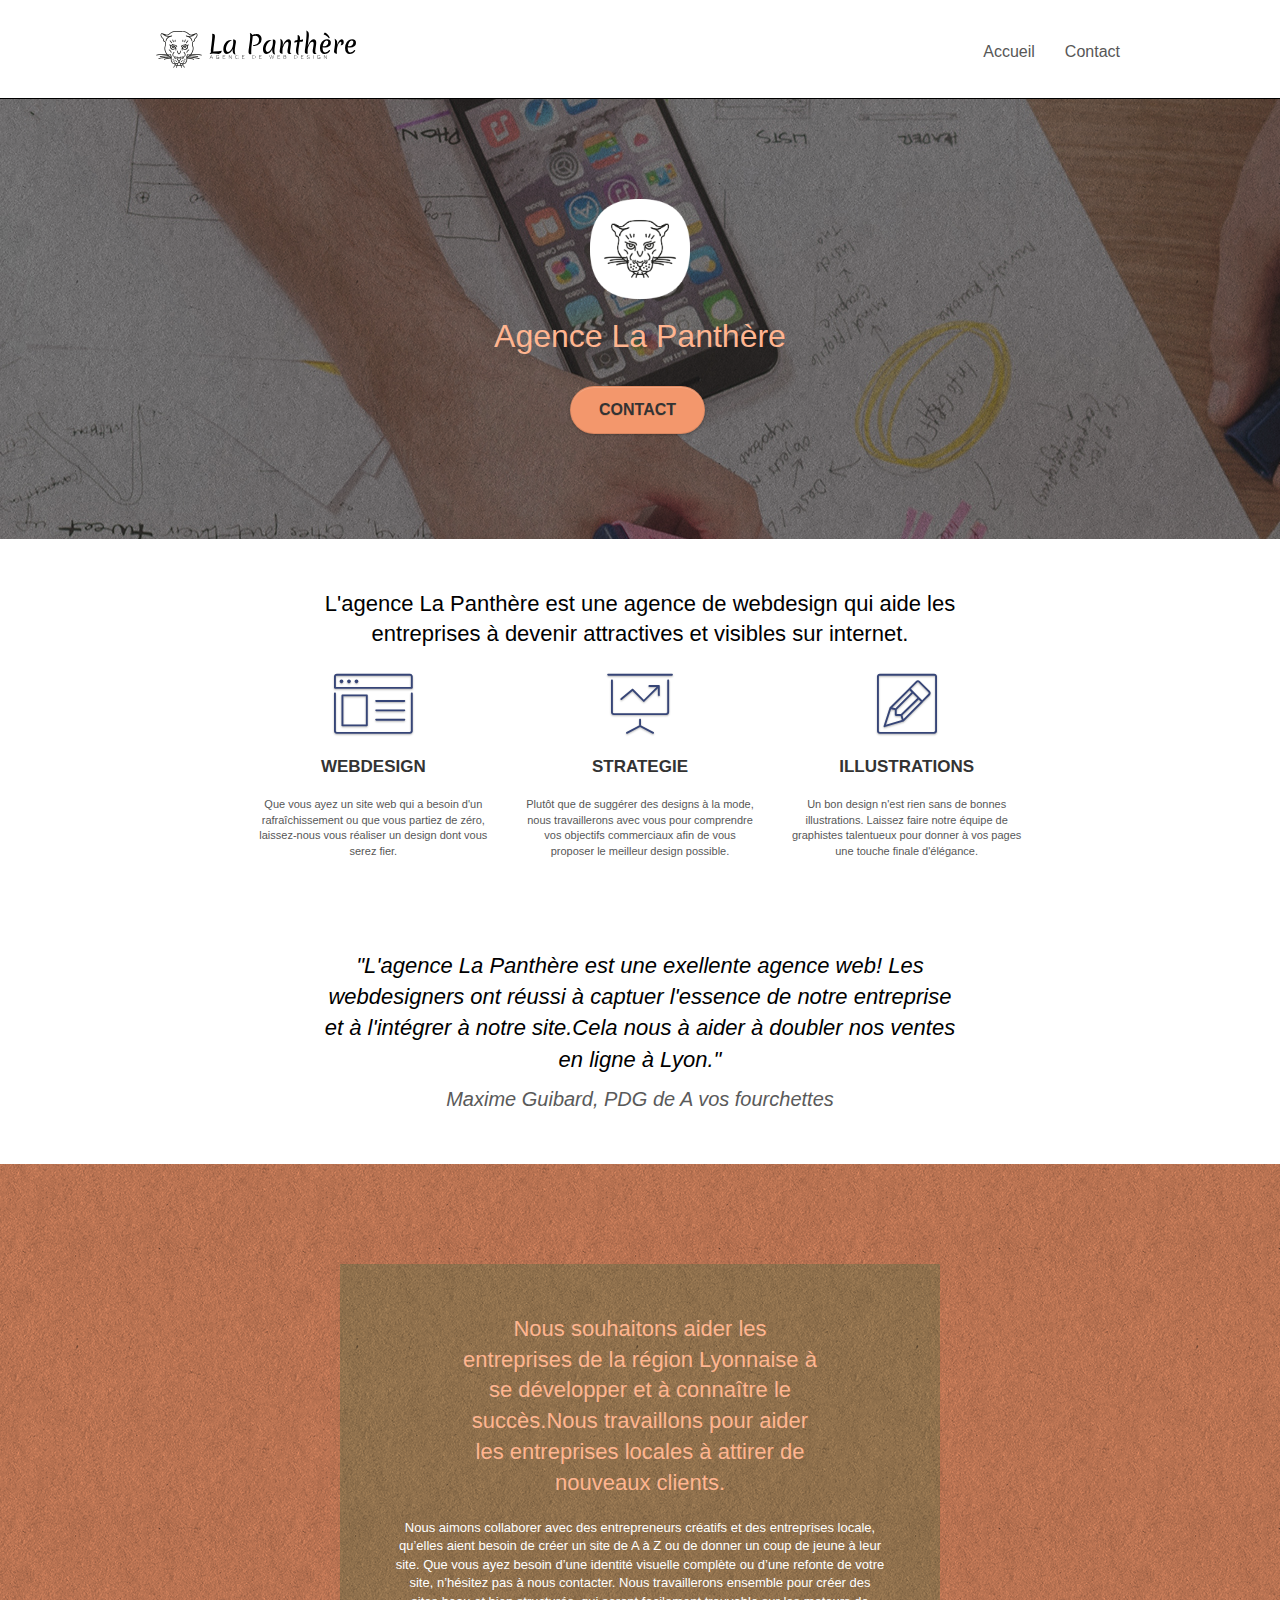
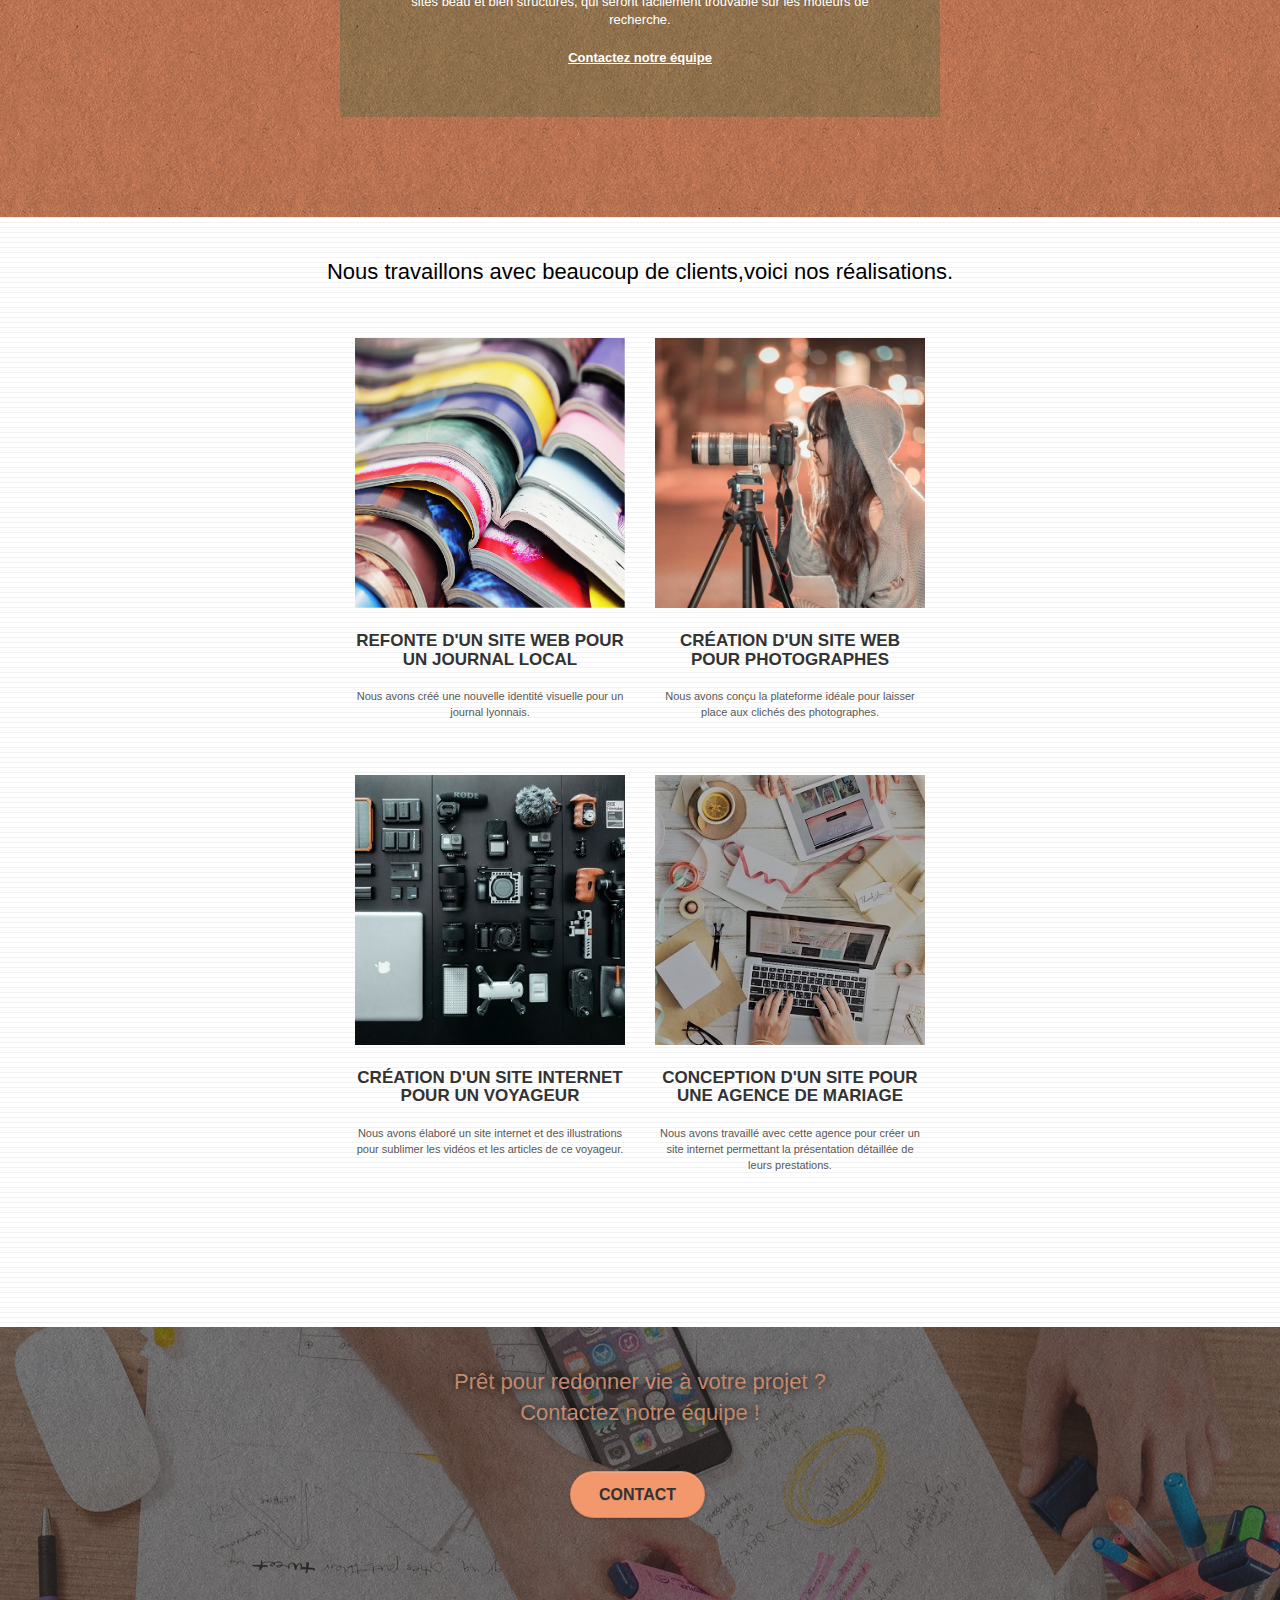
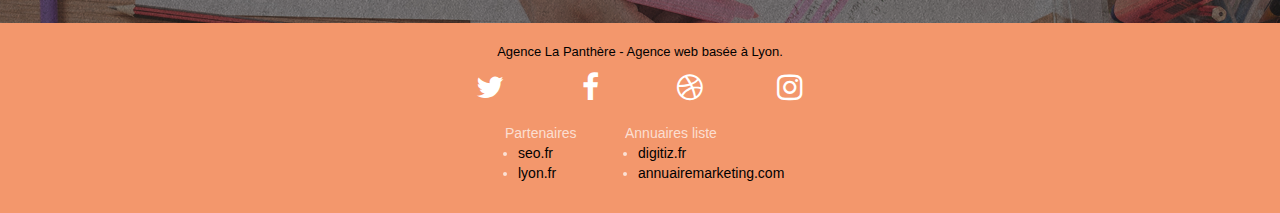
<file: index.html>
<!doctype html>
<html lang="fr">
<head>
	<title>La Panthère, meilleure entreprise webdesign à Lyon</title>
    <meta charset="utf-8">
    <meta name="keywords" content="seo, google, site web, site internet, agence design paris, agence design">
    <meta name="description" content="La Panthere, la meilleure agence webdesign située à Lyon, expert dans la création des sites web pour votre succes.">
    <meta name="viewport" content="width=device-width, initial-scale=1.0, viewport-fit=cover">

    <link rel="shortcut icon" type="image/png" href="favicon.jpg">
	<link rel="stylesheet" type="text/css" href="./css/bootstrap.css">
	<link rel="stylesheet" type="text/css" href="style.css">
	<link rel="stylesheet" type="text/css" href="./css/font-awesome.css">
	<link rel="stylesheet" type="text/css" href="./css/et-line.css">
	
	<script src="./js/jquery-2.1.0.js"></script>
	<script src="./js/bootstrap.js"></script>
	<script src="./js/blocs.js"></script>
	<script src="./js/jquery.touchSwipe.js" defer></script>
	<script src="./js/gmaps.js"></script>

<!-- Analytics -->
 
<!-- Analytics END -->
</head>
<body>

<!-- Principal conteneur -->
<main class="page-container">
    
<!-- bloc-0 -->
<header class="bloc bgc-white l-bloc" id="Accueil">
	<div class="container bloc-sm">
		<nav class="navbar row">
			<div class="navbar-header">
				<a class="navbar-brand" href="#">
					<img src="img/agence-la-panthere-monochrome.svg" alt="La panthère logo">
				</a>
				<button id="nav-toggle" 
				        type="button" 
						class="ui-navbar-toggle navbar-toggle" 
						data-toggle="collapse" 
						data-target=".navbar-1"
				>
					<span class="sr-only">Toggle navigation</span><span class="icon-bar"></span>
					<span class="icon-bar"></span><span class="icon-bar"></span>
				</button>
			</div>
			<div class="collapse navbar-collapse navbar-1 special-dropdown-nav">
				<ul class="site-navigation nav navbar-nav">
					<li><a href="#">Accueil</a></li>
					<li><a href="contact.html">Contact</a></li>	
				</ul>
			</div>
		</nav>
	</div>
</header>
<!-- bloc-0 END -->

<!-- bloc-1-presentation -->
<section class="bloc bgc-dark-slate-blue bg-banniere d-bloc bg-t-edge bloc-bg-texture texture-paper b-parallax" 
        id="bloc-1-hero">
	<div class="container bloc-lg">
		<div class="row tight-width-whitespace img-panthere">
			<div class="col-sm-12">
				<img src="img/logo.png"
				     class="center-block image-resize-mode" 
					 alt="Agence La Panthère, le logo" 
				>
				<h1 class="text-center hero-bloc-text tc-white ">
					Agence La Panthère
				</h1>
				<div class="text-center">
					<a href="contact.html" 
					   class="btn btn-lg btn-clean btn-rd cta-hero btn-atomic-tangerine" 
					   id="cta-hero">Contact
					</a>
				</div>
			</div>
		</div>
	</div>
</section>
<!-- bloc-1-presentation END -->

<!-- bloc-2-services -->
<section class="bloc bgc-white l-bloc" id="bloc-2-services">
	<div class="container bloc-md">
		<div class="row">
			<div class="col-sm-12 text-center">
				<h2> L'agence La Panthère est une agence de webdesign qui aide les entreprises à devenir 
					 attractives et visibles sur internet.
				</h2>
		</div>
		<div class="row voffset-lg med-width-whitespace">
			<div class="col-sm-4">
				<div class="text-center">
					<span class="et-icon-browser sm-shadow icon-dark-slate-blue icons icon-lg"></span>
				</div>
				<h3 class="mg-md text-center">
					WEBDESIGN
				</h3>
				<p class="text-center ">
					Que vous ayez un site web qui a besoin d'un rafraîchissement ou que vous partiez de zéro, 
					laissez-nous vous réaliser un design dont vous serez fier.
				</p>
			</div>
			<div class="col-sm-4">
				<div class="text-center">
					<span class="et-icon-presentation sm-shadow icon-dark-slate-blue icons icon-lg"></span>
				</div>
				<h3 class="mg-md text-center">
					STRATEGIE
				</h3>
				<p class="text-center ">
					Plutôt que de suggérer des designs à la mode, nous travaillerons avec vous pour comprendre vos
					 objectifs commerciaux afin de vous proposer le meilleur design possible.<br>
				</p>
			</div>
			<div class="col-sm-4">
				<div class="text-center">
					<span class="et-icon-edit sm-shadow icon-dark-slate-blue icons icon-lg"></span>
				</div>
				<h3 class="mg-md text-center">
					ILLUSTRATIONS
				</h3>
				<p class="text-center ">
					Un bon design n'est rien sans de bonnes illustrations. Laissez faire notre équipe de graphistes
				    talentueux pour donner à vos pages une touche finale d'élégance.
				</p>
			</div>
		</div>
		<div class="row voffset-lg voffset">
			<div class="col-xs-12 col-md-8 col-md-offset-2 text-center">
				<p class="citation">"L'agence La Panthère est une exellente agence web! Les webdesigners ont réussi
					 à captuer l'essence de notre entreprise et à l'intégrer à notre site.Cela nous à aider à doubler
					 nos ventes en ligne à Lyon." 
				</p>
				<span class="author">Maxime Guibard, PDG de A vos fourchettes</span>

			</div>
		</div>
	</div>
	</div>
</section>
<!-- bloc-2-services END -->

<!-- bloc-3-what-i-do -->
<section class="bloc tc-white bgc-atomic-tangerine bg-presentation d-bloc bloc-bg-texture texture-paper b-parallax" 
     id="bloc-3-what-i-do">
	<div class="container bloc-lg">
		<div class="row tight-width-whitespace black-background">
			<div class="col-sm-12">
				<h2 class="mg-md text-center tc-white">
					Nous souhaitons aider les entreprises de la région Lyonnaise à se développer et à connaître le
					 succès.Nous travaillons pour aider les entreprises locales à attirer de nouveaux clients.<br>
				</h2>
				<p class="text-center white">
					Nous aimons collaborer avec des entrepreneurs créatifs et des entreprises locale, qu’elles aient
					besoin de créer un site de A à Z ou de donner un coup de jeune à leur site. Que vous ayez besoin d’une
					identité visuelle complète ou d’une refonte de votre site, n’hésitez pas à nous contacter. Nous travaillerons
					ensemble pour créer des sites beau et bien structurés, qui seront facilement trouvable sur les moteurs de 
					recherche. <br><br>
					<a class="ltc-white bold-link" href="contact.html">Contactez notre équipe</a><br>
				</p>
			</div>
		</div>
	</div>
</section>
<!-- bloc-3-what-i-do END -->

<!-- bloc-4-portfolio -->
<section class="bloc bgc-white bg-lines-h2-bg bg-repeat l-bloc" id="bloc-4-portfolio">
	<div class="container bloc-lg">
		<div class="row">
			<div class="col-sm-12 text-center">
				<h2 class="realisation">Nous travaillons avec beaucoup de clients,voici nos réalisations.</h2>
			</div>
		</div>
		<div class="row tight-width-whitespace portfolio-row">
			<div class="col-sm-6">
				<a href="#" data-lightbox="img/1.jpg" data-gallery-id="gallery-1" data-caption="Refonte d'un site web pour un journal local" data-frame="snapshot-lb">
				<img src="img/1.jpg" alt="livres" class="img-responsive portfolio-thumb" ></a>
				<h3 class="mg-md text-center">
					Refonte d'un site web pour un journal local
				</h3>
				<p class="text-center">
					Nous avons créé une nouvelle identité visuelle pour un journal lyonnais.
				</p>
			</div>
			<div class="col-sm-6">
				<a href="#" data-lightbox="img/2.jpg" data-gallery-id="gallery-1" data-caption="Création d'un site web pour photographes" data-frame="snapshot-lb">
					<img src="img/2.jpg" class="img-responsive portfolio-thumb" alt="photogtaphe" ></a>
				<h3 class="mg-md text-center">
					Création d'un site web pour photographes
				</h3>
				<p class="text-center">
					Nous avons conçu la plateforme idéale pour laisser place aux clichés des photographes.
				</p>
			</div>
		</div>
		<div class="row tight-width-whitespace portfolio-row">
			<div class="col-sm-6">
				<a href="#" data-lightbox="img/3.jpeg" data-gallery-id="gallery-1" data-caption="Création d'un site internet pour un voyageur" data-frame="snapshot-lb">
					<img src="img/3.jpeg" class="img-responsive portfolio-thumb" alt="Appareils"></a>
				<h3 class="mg-md text-center">
					Création d'un site internet pour un voyageur
				</h3>
				<p class="text-center">
					Nous avons élaboré un site internet et des illustrations pour sublimer les vidéos et les 
					articles de ce voyageur.
				</p>
			</div>
			<div class="col-sm-6">
				<a href="#" data-lightbox="img/4.jpeg" data-gallery-id="gallery-1" data-caption="Conception d'un site pour une agence de mariage" data-frame="snapshot-lb">
					<img src="img/4.jpeg" class="img-responsive portfolio-thumb" alt="Mariage" ></a>
				<h3 class="mg-md text-center">
					Conception d'un site pour une agence de mariage
				</h3>
				<p class="text-center">
					Nous avons travaillé avec cette agence pour créer un site internet permettant la présentation
					 détaillée de leurs prestations.
				</p>
			</div>
		</div>
	</div>
</section>
<!-- bloc-4-portfolio END -->

<!-- bloc-5-cta -->

	<section class="bloc bgc-dark-slate-blue bg-banniere d-bloc bloc-bg-texture texture-paper" id="bloc-5-cta">
		<div class="container bloc-lg">
			<div class="row">
				<h2 class="mg-md text-center tc-white">
					Prêt pour redonner vie à votre projet ?<br>Contactez notre équipe !
				</h2>
				<div class="col-sm-12 text-center">
			   	<a href="https://rudhyk.github.io/P4/contact.html" class="btn btn-atomic-tangerine btn-clean btn-rd btn-lg cta-hero">Contact</a>
				</div>
			</div>
		</div>
	</section>

<!-- bloc-5-cta END -->

<!-- ScrollToTop Button -->
<a href="#" aria-label="defilement" class="bloc-button btn btn-d scrollToTop" onclick="scrollToTarget('1')">
    <span class="fa fa-chevron-up"></span></a>
<!-- ScrollToTop Button END-->

<!-- Footer - bloc-8 -->
<footer class="bloc bgc-atomic-tangerine d-bloc" id="bloc-8">
	<div class="container bloc-sm">
		<div class="row">
			<div class="col-sm-12">
				<p class="text-center white">
					Agence La Panthère - Agence web basée à Lyon.<br>
				</p>
				<div class="row row-no-gutters social">
					<div class="col-sm-3">
						<div class="text-center">
							<a class="social" href="https://twitter.com/" aria-label="Twitter">
								<span class="fa fa-twitter icon-md"></span>
							</a>
						</div>
					</div>
					<div class="col-sm-3">
						<div class="text-center">
							<a class="social" href="https://fr-fr.facebook.com/" aria-label="Facebook">
								<span class="fa fa-facebook icon-md"></span>
							</a>
						</div>
					</div>
					<div class="col-sm-3">
						<div class="text-center">
							<a class="social" href="https://dribbble.com/" aria-label="Dribble">
								<span class="fa fa-dribbble icon-md"></span>
							</a>
						</div>
					</div>
					<div class="col-sm-3">
						<div class="text-center">
							<a class="social" href="https://www.instagram.com/" aria-label="Instagram">
								<span class="fa fa-instagram icon-md"></span>
							</a>
						</div>
					</div>
				</div>
				<div class="row row-ajust">
					<div class="col-sm-4 links">
						Partenaires
							<ul>
								<li><a href="https://www.seo.fr/">seo.fr</a></li>
                                <li><a href="https://www.lyon.fr/">lyon.fr</a></li>
							</ul>		
					</div>
					<div class="col-sm-4 links">
						Annuaires liste
						<ul>
							<li><a href="https://digitiz.fr/">digitiz.fr</a></li>
							<li><a href="https://www.annuairemarketing.com/">annuairemarketing.com</a></li>
						</ul>
					</div>
				</div>
			</div>
		</div>
	</div>
</footer>
<!-- Footer - bloc-8 END -->

</main>
<!-- Principal conteneur END -->

</body>
</html>
</file>
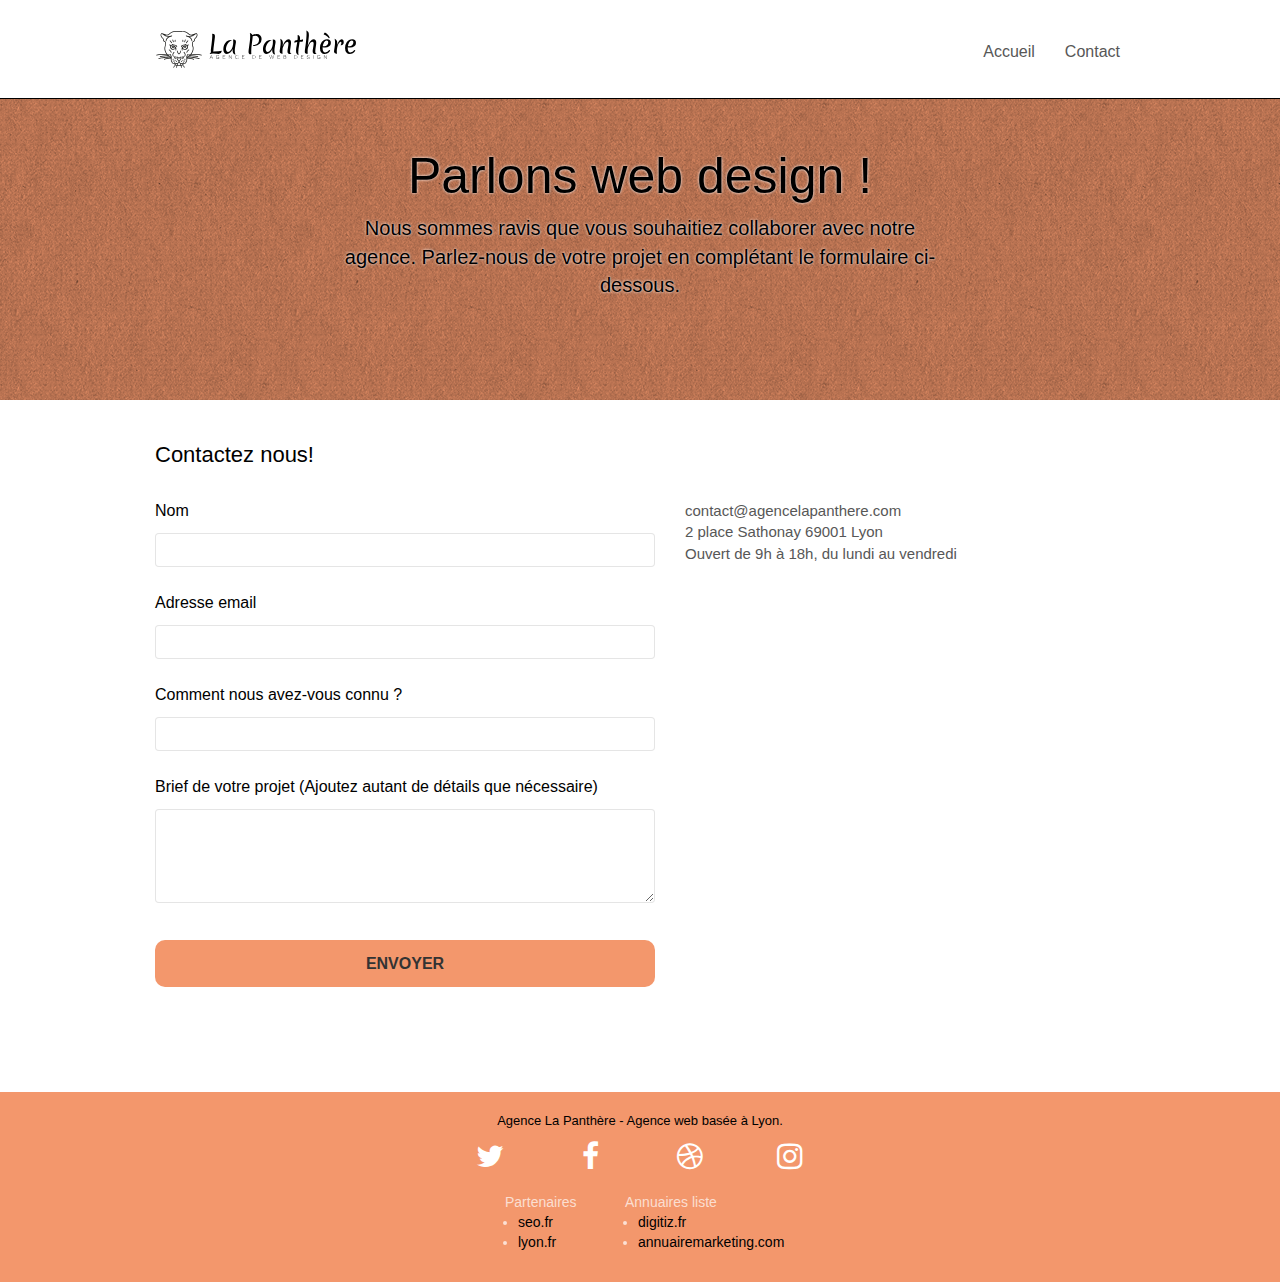
<file: contact.html>
<!doctype html>
<html lang="fr">
<head>
	<title>La Panthère, meilleure entreprise webdesign à Lyon</title>
    <meta charset="utf-8">
    <meta name="keywords" content="seo, google, site web, site internet, agence design paris, agence design">
    <meta name="description" content="La Panthere, la meilleure agence webdesign située à Lyon, expert dans la création des sites web pour votre succes.">
    <meta name="viewport" content="width=device-width, initial-scale=1.0, viewport-fit=cover">

    <link rel="shortcut icon" type="image/png" href="favicon.jpg">
	<link rel="stylesheet" type="text/css" href="./css/bootstrap.css">
	<link rel="stylesheet" type="text/css" href="style.css">
	<link rel="stylesheet" type="text/css" href="./css/font-awesome.css">
	<link rel="stylesheet" type="text/css" href="./css/et-line.css">
	
	<script src="./js/jquery-2.1.0.js"></script>
	<script src="./js/bootstrap.js"></script>
	<script src="./js/blocs.js"></script>
	<script src="./js/jquery.touchSwipe.js" defer></script>
	<script src="./js/gmaps.js"></script>

<!-- Analytics -->
 
<!-- Analytics END -->
</head>
<body>

<!-- Principal conteneur -->
<main class="page-container">
    
<!-- bloc-0 -->
<header class="bloc bgc-white l-bloc" id="contact">
	<div class="container bloc-sm">
		<nav class="navbar row">
			<div class="navbar-header">
				<a class="navbar-brand" href="index.html">
					<img src="img/agence-la-panthere-monochrome.svg" alt="La panthère logo">
				</a>
				<button id="nav-toggle" 
				        type="button" 
						class="ui-navbar-toggle navbar-toggle" 
						data-toggle="collapse" 
						data-target=".navbar-1"
				>
					<span class="sr-only">Toggle navigation</span><span class="icon-bar"></span>
					<span class="icon-bar"></span><span class="icon-bar"></span>
				</button>
			</div>
			<div class="collapse navbar-collapse navbar-1 special-dropdown-nav">
				<ul class="site-navigation nav navbar-nav">
					<li><a href="index.html">Accueil</a></li>
					<li><a href="#">Contact</a></li>	
				</ul>
			</div>
		</nav>
	</div>
</header>
<!-- bloc-0 END -->

<!-- bloc-6 -->
<div class="bloc bg-dots-bg bg-repeat bgc-atomic-tangerine d-bloc bloc-bg-texture texture-paper" id="bloc-6">
	<div class="container bloc-lg">
		<div class="row">
			<div class="col-sm-12">
				<h1 class="text-center hero-bloc-text tc-white2">
					Parlons web design !
				</h1>
				<p class="text-center2 mg-lg tc-white tight-width-whitespace">
					Nous sommes ravis que vous souhaitiez collaborer avec notre agence.
					Parlez-nous de votre projet en complétant le formulaire ci-dessous.
				</p>
			</div>
		</div>
	</div>
</div>
<!-- bloc-6 END -->

<!-- bloc-7 -->
<section class="bloc bgc-white l-bloc" id="bloc-7">
	<div class="container bloc-lg">
		<div class="row new-row">
			<div class="col-sm-6 formulaire">
				<h2>Contactez nous!</h2>
				<form id="form_1">
					<div class="form-group">
						<label for="name">Nom</label>
						<input id="name" class="form-control" required >
					</div>
					<div class="form-group">
						<label for="email">Adresse email</label>
						<input id="email" class="form-control" type="email" required >
					</div>
					<div class="form-group">
						<label for="input_504">Comment nous avez-vous connu ?</label>
						<input class="form-control" type="email" required id="input_504">
					</div>
					<div class="form-group">
						<label for="message">Brief de votre projet (Ajoutez autant de détails que nécessaire)<br></label>
						<textarea id="message" class="form-control" rows="4" cols="50" required></textarea>
					</div> 
					<button class="bloc-button btn btn-lg btn-block cta-hero btn-atomic-tangerine" type="submit">
						Envoyer
					</button>
				</form>
			</div>
			<div class="col-sm-6">
				<p>
					contact@agencelapanthere.com<br>
                    2 place Sathonay 69001 Lyon<br>
                    Ouvert de 9h à 18h, du lundi au vendredi<br>
				</p>
			</div>
		</div>
	</div>
</section>
<!-- bloc-7 END -->

<!-- ScrollToTop Button -->
<a href="#" aria-label= "defilement" class="bloc-button btn btn-d scrollToTop" onclick="scrollToTarget('1')">
    <span class="fa fa-chevron-up"></span></a>
<!-- ScrollToTop Button END-->

<!-- Footer - bloc-8 -->
<footer class="bloc bgc-atomic-tangerine d-bloc" id="bloc-8">
	<div class="container bloc-sm">
		<div class="row">
			<div class="col-sm-12">
				<p class="text-center white">
					Agence La Panthère - Agence web basée à Lyon.<br>
				</p>
				<div class="row row-no-gutters social">
					<div class="col-sm-3">
						<div class="text-center">
							<a class="social" href="https://twitter.com/" aria-label="Twitter">
								<span class="fa fa-twitter icon-md"></span>
							</a>
						</div>
					</div>
					<div class="col-sm-3">
						<div class="text-center">
							<a class="social" href="https://fr-fr.facebook.com/" aria-label="Facebook">
								<span class="fa fa-facebook icon-md"></span>
							</a>
						</div>
					</div>
					<div class="col-sm-3">
						<div class="text-center">
							<a class="social" href="https://dribbble.com/" aria-label="Dribbble">
								<span class="fa fa-dribbble icon-md"></span>
							</a>
						</div>
					</div>
					<div class="col-sm-3">
						<div class="text-center">
							<a class="social" href="https://www.instagram.com/" aria-label="Instagram">
								<span class="fa fa-instagram icon-md"></span>
							</a>
						</div>
					</div>
				</div>
				<div class="row row-ajust">
					<div class="col-sm-4 links">
						Partenaires
							<ul>
								<li><a href="https://www.seo.fr/">seo.fr</a></li>
                                <li><a href="https://www.lyon.fr/">lyon.fr</a></li>
							</ul>		
					</div>
					<div class="col-sm-4 links">
						Annuaires liste
						<ul>
							<li><a href="https://digitiz.fr/">digitiz.fr</a></li>
							<li><a href="https://www.annuairemarketing.com/">annuairemarketing.com</a></li>
						</ul>
					</div>
				</div>
			</div>
		</div>
	</div>
</footer>
<!-- Footer - bloc-8 END -->

</main>
<!-- Principal conteneur END -->
    
</body>
</html>
</file>
<file: style.css>
body {
    margin: 0;
    padding: 0;
    background: #FFF;
    overflow-x: hidden;
    -webkit-font-smoothing: antialiased;
    -moz-osx-font-smoothing: grayscale;
}

header {
    border-bottom: #000000 solid 1px;
}

header img {
    height: 50px;
    width: 200px;
}


a,
button {
    transition: all .3s ease-in-out;
    outline: none!important;
}

a:hover {
    text-decoration:underline;
    cursor: pointer;
}

#page-loading-blocs-notifaction {
    position: fixed;
    top: 0;
    bottom: 0;
    width: 100%;
    z-index: 100000;
    background: #FFFFFF url("img/pageload-spinner.gif") no-repeat center center;
}

.bloc {
    width: 100%;
    clear: both;
    background: 50% 50% no-repeat;
    padding: 0 50px;
    -webkit-background-size: cover;
    -moz-background-size: cover;
    -o-background-size: cover;
    background-size: cover;
    position: relative;
}



.bloc .container {
    padding-left: 0;
    padding-right: 0;
    
}

.bloc-lg {
    padding: 100px 50px;
    
}


.img-panthere img {
   width: 100px;
   height: 100px;
}


.bloc-md {
    padding: 50px;
}

.bloc-sm {
    padding: 20px 50px;
    width: 100%;
}

.bg-center,
.bg-l-edge,
.bg-r-edge,
.bg-t-edge,
.bg-b-edge,
.bg-tl-edge,
.bg-bl-edge,
.bg-tr-edge,
.bg-br-edge,
.bg-repeat {
    -webkit-background-size: auto!important;
    -moz-background-size: auto!important;
    -o-background-size: auto!important;
    background-size: auto!important;
}

.bg-repeat {
    background: repeat;
}

.bg-t-edge {
    background: top no-repeat;
}

.bloc-bg-texture::before {
    content: "";
    background-size: 2px 2px;
    position: absolute;
    top: 0;
    bottom: 0;
    left: 0;
    right: 0;
}

.texture-paper::before {
    background: url("img/texture-paper.png");
    background-size: 280px 280px;
}

.b-parallax {
    background-attachment: fixed;
}

.d-bloc {
    color: rgba(255, 255, 255, .7);
}

.d-bloc button:hover {
    color: rgba(255, 255, 255, .9);
}

.d-bloc .icon-round,
.d-bloc .icon-square,
.d-bloc .icon-rounded,
.d-bloc .icon-semi-rounded-a,
.d-bloc .icon-semi-rounded-b {
    border-color: rgba(255, 255, 255, .9);
}

.d-bloc .divider-h span {
    border-color: rgba(255, 255, 255, .2);
}

.d-bloc .a-btn,
.d-bloc .navbar a,
.d-bloc .navbar-brand,
.d-bloc a .icon-sm,
.d-bloc a .icon-md,
.d-bloc a .icon-lg,
.d-bloc a .icon-xl,
.d-bloc h1 a,
.d-bloc h2 a,
.d-bloc h3 a,
.d-bloc h4 a,
.d-bloc h5 a,
.d-bloc h6 a,
.d-bloc p a {
    color: rgba(255, 255, 255, .6);
}

.d-bloc .a-btn:hover,
.d-bloc .navbar a:hover,
.d-bloc .navbar-brand:hover,
.d-bloc a:hover .icon-sm,
.d-bloc a:hover .icon-md,
.d-bloc a:hover .icon-lg,
.d-bloc a:hover .icon-xl,
.d-bloc h1 a:hover,
.d-bloc h2 a:hover,
.d-bloc h3 a:hover,
.d-bloc h4 a:hover,
.d-bloc h5 a:hover,
.d-bloc h6 a:hover,
.d-bloc p a:hover {
    color: rgba(255, 255, 255, 1);
}

.d-bloc .navbar-toggle .icon-bar {
    background: rgba(255, 255, 255, 1);
}

.d-bloc .btn-wire,
.d-bloc .btn-wire:hover {
    color: rgba(255, 255, 255, 1);
    border-color: rgba(255, 255, 255, 1);
}

.d-bloc .panel {
    color: rgba(0, 0, 0, .5);
}

.d-bloc .panel button:hover {
    color: rgba(0, 0, 0, .7);
}

.d-bloc .panel icon {
    border-color: rgba(0, 0, 0, .7);
}

.d-bloc .panel .divider-h span {
    border-color: rgba(0, 0, 0, .1);
}

.d-bloc .panel .a-btn {
    color: rgba(0, 0, 0, .6);
}

.d-bloc .panel .a-btn:hover {
    color: rgba(0, 0, 0, 1);
}

.d-bloc .panel .btn-wire,
.d-bloc .panel .btn-wire:hover {
    color: rgba(0, 0, 0, .7);
    border-color: rgba(0, 0, 0, .3);
}

.d-bloc .panel,
.l-bloc {
    color: rgba(0, 0, 0, .5);
}


.d-bloc .panel button:hover,
.l-bloc button:hover {
    color: rgba(0, 0, 0, .7);
}

.l-bloc .icon-round,
.l-bloc .icon-square,
.l-bloc .icon-rounded,
.l-bloc .icon-semi-rounded-a,
.l-bloc .icon-semi-rounded-b {
    border-color: rgba(0, 0, 0, .7);
}

.d-bloc .panel .divider-h span,
.l-bloc .divider-h span {
    border-color: rgba(0, 0, 0, .1);
}

.d-bloc .panel .a-btn,
.l-bloc .a-btn,
.l-bloc .navbar a,
.l-bloc .navbar-brand,
.l-bloc a .icon-sm,
.l-bloc a .icon-md,
.l-bloc a .icon-lg,
.l-bloc a .icon-xl,
.l-bloc h1 a,
.l-bloc h2 a,
.l-bloc h3 a,
.l-bloc h4 a,
.l-bloc h5 a,
.l-bloc h6 a,
.l-bloc p a {
    color: rgba(0, 0, 0, .6);
}

.d-bloc .panel .a-btn:hover,
.l-bloc .a-btn:hover,
.l-bloc .navbar a:hover,
.l-bloc .navbar-brand:hover,
.l-bloc a:hover .icon-sm,
.l-bloc a:hover .icon-md,
.l-bloc a:hover .icon-lg,
.l-bloc a:hover .icon-xl,
.l-bloc h1 a:hover,
.l-bloc h2 a:hover,
.l-bloc h3 a:hover,
.l-bloc h4 a:hover,
.l-bloc h5 a:hover,
.l-bloc h6 a:hover,
.l-bloc p a:hover {
    color: rgba(0, 0, 0, 1);
}

.l-bloc .navbar-toggle .icon-bar {
    color: rgba(0, 0, 0, .6);
}

.d-bloc .panel .btn-wire,
.d-bloc .panel .btn-wire:hover,
.l-bloc .btn-wire,
.l-bloc .btn-wire:hover {
    color: rgba(0, 0, 0, .7);
    border-color: rgba(0, 0, 0, .3);
}

.voffset {
    margin-top: 30px;
}

.voffset-lg {
    margin-top: 80px;
}

.citation {
     font-size: 22px;
     color: black!important;
     font-style: italic;
     
}

.author {
    font-size: 20px;
    font-style: italic;
    color: rgb(90, 90, 90)! important;
}


.row-no-gutters {
    margin-right: 0;
    margin-left: 0;
}

.row.row-no-gutters > [class^="col-"],
.row.row-no-gutters > [class*=" col-"] {
    padding-right: 0;
    padding-left: 0;
}


.navbar {
    margin-bottom: 0;
    z-index: 1;
}

.navbar-brand {
    height: auto;
    padding: 3px 15px;
    font-size: 25px;
    font-weight: normal;
    font-weight: 600;
    line-height: 44px;
   
}

.navbar-brand img {
    max-height: 200px;
    margin: 0 5px 0 0;
    display: inline;
}

.navbar-brand img[src$=svg] {
    min-width: 100px;
}

.nav-center .navbar-brand img {
    margin: 0;
}

.navbar .nav {
    padding-top: 2px;
    margin-right: -16px;
    float: right;
    z-index: 1;
    
}

.nav > li {
    float: left;
    margin-top: 4px;
    font-size: 16px;
}

.navbar-nav .open .dropdown-menu > li > a {
    text-align: inherit;
}

.nav > li a:hover,
.nav > li a:focus {
    background: transparent;
    text-decoration: underline #F3976C 2px;
}

.navbar-toggle {
    margin: 10px 10px 0 0;
    border: 0px;
    display: none;
}

.navbar-toggle:hover {
    background: transparent!important;
}

.navbar-toggle .icon-bar {
    background-color: rgba(0, 0, 0, .5);
    width: 26px;
}

.nav-invert .navbar .nav {
    float: left;
}

.nav-invert .navbar-header,
.nav-invert .navbar-brand {
    float: right;
    position: relative;
    z-index: 2;
}

@media (min-width: 768px) {
    .site-navigation {
        position: absolute;
        top: 50%;
        right: 20px;
        transform: translate(0, -50%);
        -webkit-transform: translateY(-50%);
    }
    .nav > li .dropdown-menu a,
    .nav > li .dropdown-menu a:hover {
        color: #484848;
    }
    .nav-invert .site-navigation {
        left: 0;
        right: 0;
    }
    .nav-center {
        text-align: center;
    }
    .nav-center .navbar-header {
        width: 100%;
    }
    .nav-center .navbar-header,
    .nav-center .navbar-brand,
    .nav-center .nav > li {
        float: none;
        display: inline-block;
    }
    .nav-center .site-navigation {
        position: relative;
        width: 100%;
        right: 0;
        margin-right: 0px;
        margin-top: 20px;
    }
    .nav-center.mini-nav .navbar-toggle {
        float: none;
        margin: 10px auto 0;
    }
}

.nav > li > .dropdown a {
    background: none!important;
    display: block;
    padding: 14px 15px;
}

nav .caret {
    margin: 0 5px;
}

.dropdown-menu .dropdown-menu {
    top: -8px;
    left: 100%;
}

.dropdown-menu .dropmenu-flow-right {
    top: 100%;
    left: 0;
    margin-left: -1px;
    border-top-left-radius: 0;
    border-top-right-radius: 0;
}

.dropdown-menu .dropdown span {
    border: 4px solid black;
    border-top-color: transparent;
    border-right-color: transparent;
    border-bottom-color: transparent;
    margin: 6px -5px 0 0!important;
    float: right;
}

.mg-md {
    margin-top: 10px;
    margin-bottom: 20px;
}

.mg-lg {
    margin-top: 10px;
    margin-bottom: 40px;
}

.btn {
    margin: 0 5px 5px 0;
}

.btn.pull-right {
    margin: 0 0 5px 5px;
}

.btn-d,
.btn-d:hover,
.btn-d:focus {
    color: #FFF;
    background: rgba(0, 0, 0, .3);
}

button {
    outline: none!important;
}

.btn-rd {
    border-radius: 40px;
}

.btn-clean {
    border: 1px solid rgba(0, 0, 0, .08);
    border-bottom-color: rgba(0, 0, 0, .1);
    text-shadow: 0 1px 0 rgba(0, 0, 1, .1);
    box-shadow: 0 1px 3px rgba(0, 0, 1, .25), inset 0 1px 0 0 rgba(255, 255, 255, .15);
}

.icon-md {
    font-size: 30px!important;
}

.icon-lg {
    font-size: 60px!important;
}

.sm-shadow {
    text-shadow: 0 1px 2px rgba(0, 0, 0, .3);
}

.panel-sq,
.panel-sq .panel-heading,
.panel-sq .panel-footer {
    border-radius: 0;
}

.panel-rd {
    border-radius: 30px;
}

.panel-rd .panel-heading {
    border-radius: 29px 29px 0 0;
}

.panel-rd .panel-footer {
    border-radius: 0 0 29px 29px;
}

.form-control {
    border-color: rgba(0, 0, 0, .1);
    box-shadow: none;
}

.scrollToTop {
    width: 40px;
    height: 40px;
    position: fixed;
    bottom: 20px;
    right: 20px;
    opacity: 0;
    z-index: 500;
    transition: all .3s ease-in-out;
}

.scrollToTop span {
    margin-top: 6px;
}

.showScrollTop {
    font-size: 14px;
    opacity: 1;
}

a[data-lightbox] {
    position: relative;
    display: block;
    text-align: center;
}

a[data-lightbox]:hover::before {
    content: "+";
    font-family: "HelveticaNeue-Light", "Helvetica Neue Light", "Helvetica Neue", Helvetica, Arial;
    font-size: 32px;
    width: 50px;
    height: 50px;
    margin-left: -25px;
    border-radius: 50%;
    background: rgba(0, 0, 0, .6);
    color: #FFF;
    font-weight: 100;
    z-index: 1;
    position: absolute;
    top: 50%;
    transform: translateY(-50%);
    -webkit-transform: translateY(-50%);
}

a[data-lightbox]:hover img {
    opacity: 0.6;
    -webkit-animation-fill-mode: none;
    animation-fill-mode: none;
}

#lightbox-modal {
    display: flex;
    align-items: center;
}

#lightbox-modal .modal-dialog {
    width: 90%;
    max-width: 900px;
    margin: 0 auto 0;
}

#lightbox-modal .modal-dialog img {
    max-height: 90vh;
    margin: 0 auto;
}

.lightbox-caption {
    padding: 20px;
    color: #FFF;
    background: rgba(0, 0, 0, .5);
    position: absolute;
    left: 15px;
    right: 15px;
    bottom: 5px;
}

.close-lightbox {
    color: #FFF;
    font-size: 30px;
    position: absolute;
    top: 20px;
    right: 20px;
    z-index: 20;
    background: rgba(0, 0, 0, .5);
    border: none;
    line-height: 30px;
    padding: 0 9px 5px;
    opacity: 0.3;
}

.close-lightbox:hover,
.next-lightbox:hover,
.prev-lightbox:hover {
    opacity: 1.0;
    color: #FFF;
}

.next-lightbox,
.prev-lightbox {
    font-size: 20px;
    color: rgba(255, 255, 255, .9);
    background: rgba(0, 0, 0, .5);
    transition: all .2s ease-in-out;
    position: absolute;
    top: 45%;
    z-index: 1;
    opacity: 0.4;
}

.next-lightbox {
    padding: 6px 8px 1px 13px;
    right: 25px;
}

.prev-lightbox {
    padding: 6px 13px 1px 10px;
    left: 25px;
}

.snapshot-lb .modal-body {
    padding-bottom: 45px;
}

.snapshot-lb .lightbox-caption {
    padding: 0;
    color: rgba(0, 0, 0, .5);
    background: none;
}

h1,
h2,
h3,
h4,
h5,
h6,
p,
label,
.btn,
a {
    font-family: "helvetica";
    font-weight: 400;
    color: #575757!important;
}

.container {
    max-width: 1000px;
}

.hero-bloc-text {
    font-size: 38px;
}

.hero-bloc-text-sub {
    font-size: 36px;
}

.statement-bloc-text {
    line-height: 26px;
    font-style: italic;
    font-size: 20px;
    text-align: center;
    font-weight: lighter;
    max-width: 520px;
    margin: auto auto auto auto;
}



p {
    font-size: 11px;
}

.tight-width-whitespace {
    max-width: 600px;
    margin: auto auto auto auto;
}

.h1 {
    font-size: 20px;
    font-family: "Open Sans";
    color: #333333!important;
}

.cta-hero {
    margin-top: 22px;
    color: #FFFFFF!important;
    text-transform: uppercase;
    padding: 12px 28px 12px 28px;
    font-size: 16px;
    font-weight: 700;
}

.social {
    max-width: 400px;
    margin: auto auto auto auto;
}

h2 {
    width: 75%;
    margin: 0 auto;
    text-align: center;
    font-size: 22px!important;
    line-height: 1.4em;
    color: #000000!important;
    font-family: Arial, Helvetica, sans-serif;
}

h3 {
    font-size: 17px;
    text-transform: uppercase;
    font-weight: 700;
    color: #333333!important;
    font-weight: bold;
}

.med-width-whitespace {
    max-width: 800px;
    margin: auto auto auto auto;
    box-shadow: 0px 0px 0px #000000;
}


.icons {
    margin-bottom: 14px;
    margin-top: 24px;
}

.white {
    color:#FFFFFF!important;
    font-size: 13px;
}

.realisation {
    margin-top: -60px;
    margin-bottom: 50px;
    font-size: 22px;
}

.new-row {
    display: flex;
}

.new-row p {
    font-size: 15px;
}


.formulaire {
    
    margin-top: -60px;
    width: 55%;
}


label {
 font-size: 16px;
 color: #000000!important;
 margin-bottom: 2%;
}

input {
    width: 500px!important;
    height: 30px;
    border-radius: 5px;
    margin-bottom: 2%;
}

textarea {
    width: 91%;
    height: 100px;
    border-radius: 5px;
}

.form-group {
    display: flex;
    flex-direction: column;
}


form {
    display: flex;
    flex-direction: column;
}

#bloc-5-cta h2 {
    text-shadow: 0 0 10px black;
    margin-top: -60px;
    font-size: 25px;

}
#bloc-8 p {
    color: #000000!important;
    text-align: center;
}

#bloc-8 span {
    color: #FFFFFF!important;
    
}

.row-ajust {
    display: flex;
    justify-content: center;
    align-items: center;
   
}

.links {
    display: flex;
    flex-direction: column;
    width: 150px;
    margin-left: -30px;
    margin-top: 20px;
}

.links li {
    margin-left: -27px;
    height: 20px;
}

.links a {
    color: #000000!important;
}

#bloc-7 h2 {
  display: flex;
  align-items: flex-start;
  margin: 0;
  margin-bottom: 6%;
}

.portfolio-thumb {
    margin-bottom: 24px;
}

.portfolio-row {
    margin-bottom: 44px;
    
}

.avatar {
    box-shadow: 0px 4px 9px rgba(0, 0, 0, 0.3);
}

.black-background {
    background-color: rgba(165, 147, 99, 0.7);
    padding: 40px 40px 40px 40px;
    
}

.bold-link {
    font-weight: 900;
    text-decoration: underline!important;
}

.bgc-white {
    background-color:#FFFFFF;
    
}


.bgc-atomic-tangerine {
    background-color: #F3976C;
}

.tc-white {
    color:#ffb590!important;
    font-size: 32px;
    
}


.tc-white2 {
    color: #000000!important;
    font-size: 50px;
    text-align: center;
    margin-top: -50px;
    text-shadow: 0 0 3px white;
}

.text-center2 {
    color: #000000!important;
    text-shadow: 0 0 3px white;
    text-align: center;
    font-size: 20px;
}

.formulaire button {
    width: 100%;
    border-radius: 10px;
    border: transparent solid 1px;
}

.btn-atomic-tangerine {
    background: #F3976C;
    color:#333333!important;
    
}

.btn-atomic-tangerine:hover {
    background: #c27956!important;
    color: #FFFFFF!important;
}

.ltc-white {
    color: #FFFFFF!important;
}

.ltc-white:hover {
    color: #cccccc!important;
}

.ltc-atomic-tangerine {
    color: #F3976C!important;
}

.ltc-atomic-tangerine:hover {
    color: #c27956!important;
}

.icon-dark-slate-blue {
    color: #364577!important;
    border-color: #364577!important;
}

.bg-dots-bg {
    background-image: url("img/dots-bg.png");
}

.bg-lines-h2-bg {
    background-image: url("img/lines-h2-bg.png");
}

.bg-banniere {
    background-image: url("img/agence-la-panthere.jpg");
}
.bgc-dark-slate-blue {
    background-color: #364577;
}
.bg-presentation {
    background-image: url("img/image-de-presentation.jpeg");
}

@media (max-width: 1024px) {
    .bloc {
        padding-left: 20px;
        padding-right: 20px;
    }
    .bloc.full-width-bloc,
    .bloc-tile-2.full-width-bloc .container,
    .bloc-tile-3.full-width-bloc .container,
    .bloc-tile-4.full-width-bloc .container {
        padding-left: 0;
        padding-right: 0;
    }
}

@media (max-width: 992px) and (min-width: 768px) {


    .site-navigation li {
        margin-right: 20px;
    }
    .navbar .nav {
        max-width: 80%
    }
    .nav-center.navbar .nav {
        max-width: 100%
    }

    .tc-white2 {
        font-size: 32px;
    }


    .formulaire {
        width: 70%;
    }

    .new-row p {
        font-size: 12px;
    }

    .citation {
        font-size: 20px!important;
        
    }

    .author {
        font-size: 20px!important;
        text-align: center;
        display: flex;
        justify-content: center;
    }
    
   main {
    background-color: lightpink;


   }

    h3 {
        font-size: 15px;
    }


}

@media only screen and (min-width: 1024px) and (max-width: 1366px) and (-webkit-min-device-pixel-ratio: 1.5) {
    .b-parallax {
        background-attachment: scroll;
    }
}

@media only screen and (min-width: 1024px) and (max-width: 1366px) and (-webkit-min-device-pixel-ratio: 1.5) {
    .b-parallax {
        background-attachment: scroll;
    }
}

@media (max-width: 991px) {
    .container {
        width: 100%;
    }
    .b-parallax {
        background-attachment: scroll;
    }
    .page-container,
    #hero-bloc {
        overflow-x: hidden;
        position: relative;

    }
    .bloc {
        padding-left: 0;
        padding-right: 0;
    }
    .bloc-group,
    .bloc-group .bloc {
        display: block;
        width: 100%;
    }
    .bloc-fill-screen .fill-bloc-top-edge,
    .bloc-fill-screen .fill-bloc-bottom-edge {
        padding: 0 20px;
        padding-left: 0;
        padding-right: 0;
    }
    
    .navbar-toggle {
        display: none;

    }

    .tc-white2 {
        font-size: 34px;
        margin-top: 10px;
    }

    h1{
        font-size: 34px;
    }

    .citation, .author {
        font-size: 17px;
        
    }

    h3 {
       font-size: 16px;
    }

    .med-width-whitespace p {
       font-size: 13px;
    }

    .realisation {
        margin-top: 20px;

    }


    .portfolio-thumb {
        width: 100%;
        height: 100%;
        object-fit: cover;
        
    }

    .bgc-white p {
        font-size: 11px;
        
    }

    #bloc-5-cta {
       margin-top: -30px;
    }
    #bloc-5-cta h2 {
        margin-top: -20px;
        
    }

    .social {
        display: flex;
        align-items: center;
        justify-content: space-between;
    }


    .formulaire {
        margin-top: -20px;
        width: 100%;
    }

    .new-row {
        display: flex;
        flex-direction: column;
        padding: 2%;
    }

    input {
        width: 100%!important;
    }
}

@media (max-width: 767px) {
    .page-container {
        overflow-x: hidden;
        position: relative;
    }

    h2 {
        font-size: 18px!important;
    }
    /*h1,
    h2,
    h3,
    h4,
    h5,
    h6,
    p,
    #disqus_thread {
        padding-left: 10px!important;
        padding-right: 10px!important;
    }*/
    .b-parallax {
        background-attachment: scroll;
    }
    .navbar .nav {
        padding-top: 0;
        border-top: 1px solid rgba(0, 0, 0, .2);
        float: none!important;
    }
    .navbar.row {
        margin-left: 0;
        margin-right: 0;
    }
    .site-navigation {
        position: inherit;
        transform: none;
        -webkit-transform: none;
        -ms-transform: none;
    }
    .nav > li {
        margin-top: 0;
        border-bottom: 1px solid rgba(0, 0, 0, .1);
        background: rgba(0, 0, 0, .05);
        text-align: left;
        padding-left: 15px;
        width: 100%;
    }
    .nav > li:hover {
        background: rgba(0, 0, 0, .08);
    }
    .dropdown .dropdown a .caret {
        float: none;
        margin: 5px 0 0 10px!important;
        border: 4px solid black;
        border-bottom-color: transparent;
        border-right-color: transparent;
        border-left-color: transparent;
    }
    #hero-bloc .navbar .nav {
        background: rgba(0, 0, 0, .8);
    }
    #hero-bloc .navbar .nav a {
        color: rgba(255, 255, 255, .6);
    }
    .hero {
        padding: 50px 0;
    }
    .hero-nav {
        left: -1px;
        right: -1px;
    }
    .navbar-collapse {
        padding: 0;
        overflow-x: hidden;
        -webkit-box-shadow: none;
        box-shadow: none;
    }
    .navbar-brand img {
        max-height: 40px;
        width: auto;
    }
    .nav-invert .navbar-header {
        float: none;
        width: 100%;
    }
    .nav-invert .navbar-toggle {
        float: left;
        margin-left: 10px;
    }
    .bloc {
        padding-left: 0;
        padding-right: 0;
    }
    .bloc-xxl,
    .bloc-xl,
    .bloc-lg {
        padding: 40px 0;
    }
    .bloc-sm,
    .bloc-md {
        padding-left: 0;
        padding-right: 0;
    }
    .bloc-tile-2 .container,
    .bloc-tile-3 .container,
    .bloc-tile-4 .container,
    .bloc-fill-screen .fill-bloc-top-edge,
    .bloc-fill-screen .fill-bloc-bottom-edge {
        padding-left: 0;
        padding-right: 0;
    }
    .a-block {
        padding: 0 10px;
    }
    .btn-dwn {
        display: none;
    }
    .voffset {
        margin-top: 5px;
    }
    .voffset-md {
        margin-top: 20px;
    }
    .voffset-lg {
        margin-top: 30px;
        padding-left: 15px;
        padding-right: 15px;
    }

    form {
        padding: 5px;
    }
    .close-lightbox {
        display: inline-block;
    }
    .blocsapp-device-iphone5 {
        background-size: 216px 425px;
        padding-top: 60px;
        width: 216px;
        height: 425px;
    }
    .blocsapp-device-iphone5 img {
        width: 180px;
        height: 320px;
    }

.citation, .author {
    font-size: 16px!important;
   
}

.navbar-toggle {
    display: block;

}
    }





@media (max-width: 400px) {
    .bloc {
        padding-left: 0;
        padding-right: 0;
    }
}

@media (max-width: 767px) {
    .bloc-mob-center-text {
        text-align: center;
    }
}
</file>
<file: css/et-line.css>
@font-face {
    font-family: et-line;
    src: url(../fonts/et-line.eot);
    src: url(../fonts/et-line.eot?#iefix) format('embedded-opentype'), url(../fonts/et-line.woff) format('woff'), url(../fonts/et-line.ttf) format('truetype'), url(../fonts/et-line.svg#et-line) format('svg');
    font-weight: 400;
    font-style: normal
}

.et-icon-adjustments,
.et-icon-alarmclock,
.et-icon-anchor,
.et-icon-aperture,
.et-icon-attachment,
.et-icon-bargraph,
.et-icon-basket,
.et-icon-beaker,
.et-icon-bike,
.et-icon-book-open,
.et-icon-briefcase,
.et-icon-browser,
.et-icon-calendar,
.et-icon-camera,
.et-icon-caution,
.et-icon-chat,
.et-icon-circle-compass,
.et-icon-clipboard,
.et-icon-clock,
.et-icon-cloud,
.et-icon-compass,
.et-icon-desktop,
.et-icon-dial,
.et-icon-document,
.et-icon-documents,
.et-icon-download,
.et-icon-dribbble,
.et-icon-edit,
.et-icon-envelope,
.et-icon-expand,
.et-icon-facebook,
.et-icon-flag,
.et-icon-focus,
.et-icon-gears,
.et-icon-genius,
.et-icon-gift,
.et-icon-global,
.et-icon-globe,
.et-icon-googleplus,
.et-icon-grid,
.et-icon-happy,
.et-icon-hazardous,
.et-icon-heart,
.et-icon-hotairballoon,
.et-icon-hourglass,
.et-icon-key,
.et-icon-laptop,
.et-icon-layers,
.et-icon-lifesaver,
.et-icon-lightbulb,
.et-icon-linegraph,
.et-icon-linkedin,
.et-icon-lock,
.et-icon-magnifying-glass,
.et-icon-map,
.et-icon-map-pin,
.et-icon-megaphone,
.et-icon-mic,
.et-icon-mobile,
.et-icon-newspaper,
.et-icon-notebook,
.et-icon-paintbrush,
.et-icon-paperclip,
.et-icon-pencil,
.et-icon-phone,
.et-icon-picture,
.et-icon-pictures,
.et-icon-piechart,
.et-icon-presentation,
.et-icon-pricetags,
.et-icon-printer,
.et-icon-profile-female,
.et-icon-profile-male,
.et-icon-puzzle,
.et-icon-quote,
.et-icon-recycle,
.et-icon-refresh,
.et-icon-ribbon,
.et-icon-rss,
.et-icon-sad,
.et-icon-scissors,
.et-icon-scope,
.et-icon-search,
.et-icon-shield,
.et-icon-speedometer,
.et-icon-strategy,
.et-icon-streetsign,
.et-icon-tablet,
.et-icon-target,
.et-icon-telescope,
.et-icon-toolbox,
.et-icon-tools,
.et-icon-tools-2,
.et-icon-trophy,
.et-icon-tumblr,
.et-icon-twitter,
.et-icon-upload,
.et-icon-video,
.et-icon-wallet,
.et-icon-wine {
    font-family: et-line;
    speak: none;
    font-style: normal;
    font-weight: 400;
    font-variant: normal;
    text-transform: none;
    line-height: 1;
    -webkit-font-smoothing: antialiased;
    -moz-osx-font-smoothing: grayscale;
    display: inline-block
}

.et-icon-mobile:before {
    content: "\e000"
}

.et-icon-laptop:before {
    content: "\e001"
}

.et-icon-desktop:before {
    content: "\e002"
}

.et-icon-tablet:before {
    content: "\e003"
}

.et-icon-phone:before {
    content: "\e004"
}

.et-icon-document:before {
    content: "\e005"
}

.et-icon-documents:before {
    content: "\e006"
}

.et-icon-search:before {
    content: "\e007"
}

.et-icon-clipboard:before {
    content: "\e008"
}

.et-icon-newspaper:before {
    content: "\e009"
}

.et-icon-notebook:before {
    content: "\e00a"
}

.et-icon-book-open:before {
    content: "\e00b"
}

.et-icon-browser:before {
    content: "\e00c"
}

.et-icon-calendar:before {
    content: "\e00d"
}

.et-icon-presentation:before {
    content: "\e00e"
}

.et-icon-picture:before {
    content: "\e00f"
}

.et-icon-pictures:before {
    content: "\e010"
}

.et-icon-video:before {
    content: "\e011"
}

.et-icon-camera:before {
    content: "\e012"
}

.et-icon-printer:before {
    content: "\e013"
}

.et-icon-toolbox:before {
    content: "\e014"
}

.et-icon-briefcase:before {
    content: "\e015"
}

.et-icon-wallet:before {
    content: "\e016"
}

.et-icon-gift:before {
    content: "\e017"
}

.et-icon-bargraph:before {
    content: "\e018"
}

.et-icon-grid:before {
    content: "\e019"
}

.et-icon-expand:before {
    content: "\e01a"
}

.et-icon-focus:before {
    content: "\e01b"
}

.et-icon-edit:before {
    content: "\e01c"
}

.et-icon-adjustments:before {
    content: "\e01d"
}

.et-icon-ribbon:before {
    content: "\e01e"
}

.et-icon-hourglass:before {
    content: "\e01f"
}

.et-icon-lock:before {
    content: "\e020"
}

.et-icon-megaphone:before {
    content: "\e021"
}

.et-icon-shield:before {
    content: "\e022"
}

.et-icon-trophy:before {
    content: "\e023"
}

.et-icon-flag:before {
    content: "\e024"
}

.et-icon-map:before {
    content: "\e025"
}

.et-icon-puzzle:before {
    content: "\e026"
}

.et-icon-basket:before {
    content: "\e027"
}

.et-icon-envelope:before {
    content: "\e028"
}

.et-icon-streetsign:before {
    content: "\e029"
}

.et-icon-telescope:before {
    content: "\e02a"
}

.et-icon-gears:before {
    content: "\e02b"
}

.et-icon-key:before {
    content: "\e02c"
}

.et-icon-paperclip:before {
    content: "\e02d"
}

.et-icon-attachment:before {
    content: "\e02e"
}

.et-icon-pricetags:before {
    content: "\e02f"
}

.et-icon-lightbulb:before {
    content: "\e030"
}

.et-icon-layers:before {
    content: "\e031"
}

.et-icon-pencil:before {
    content: "\e032"
}

.et-icon-tools:before {
    content: "\e033"
}

.et-icon-tools-2:before {
    content: "\e034"
}

.et-icon-scissors:before {
    content: "\e035"
}

.et-icon-paintbrush:before {
    content: "\e036"
}

.et-icon-magnifying-glass:before {
    content: "\e037"
}

.et-icon-circle-compass:before {
    content: "\e038"
}

.et-icon-linegraph:before {
    content: "\e039"
}

.et-icon-mic:before {
    content: "\e03a"
}

.et-icon-strategy:before {
    content: "\e03b"
}

.et-icon-beaker:before {
    content: "\e03c"
}

.et-icon-caution:before {
    content: "\e03d"
}

.et-icon-recycle:before {
    content: "\e03e"
}

.et-icon-anchor:before {
    content: "\e03f"
}

.et-icon-profile-male:before {
    content: "\e040"
}

.et-icon-profile-female:before {
    content: "\e041"
}

.et-icon-bike:before {
    content: "\e042"
}

.et-icon-wine:before {
    content: "\e043"
}

.et-icon-hotairballoon:before {
    content: "\e044"
}

.et-icon-globe:before {
    content: "\e045"
}

.et-icon-genius:before {
    content: "\e046"
}

.et-icon-map-pin:before {
    content: "\e047"
}

.et-icon-dial:before {
    content: "\e048"
}

.et-icon-chat:before {
    content: "\e049"
}

.et-icon-heart:before {
    content: "\e04a"
}

.et-icon-cloud:before {
    content: "\e04b"
}

.et-icon-upload:before {
    content: "\e04c"
}

.et-icon-download:before {
    content: "\e04d"
}

.et-icon-target:before {
    content: "\e04e"
}

.et-icon-hazardous:before {
    content: "\e04f"
}

.et-icon-piechart:before {
    content: "\e050"
}

.et-icon-speedometer:before {
    content: "\e051"
}

.et-icon-global:before {
    content: "\e052"
}

.et-icon-compass:before {
    content: "\e053"
}

.et-icon-lifesaver:before {
    content: "\e054"
}

.et-icon-clock:before {
    content: "\e055"
}

.et-icon-aperture:before {
    content: "\e056"
}

.et-icon-quote:before {
    content: "\e057"
}

.et-icon-scope:before {
    content: "\e058"
}

.et-icon-alarmclock:before {
    content: "\e059"
}

.et-icon-refresh:before {
    content: "\e05a"
}

.et-icon-happy:before {
    content: "\e05b"
}

.et-icon-sad:before {
    content: "\e05c"
}

.et-icon-facebook:before {
    content: "\e05d"
}

.et-icon-twitter:before {
    content: "\e05e"
}

.et-icon-googleplus:before {
    content: "\e05f"
}

.et-icon-rss:before {
    content: "\e060"
}

.et-icon-tumblr:before {
    content: "\e061"
}

.et-icon-linkedin:before {
    content: "\e062"
}

.et-icon-dribbble:before {
    content: "\e063"
}
</file>
